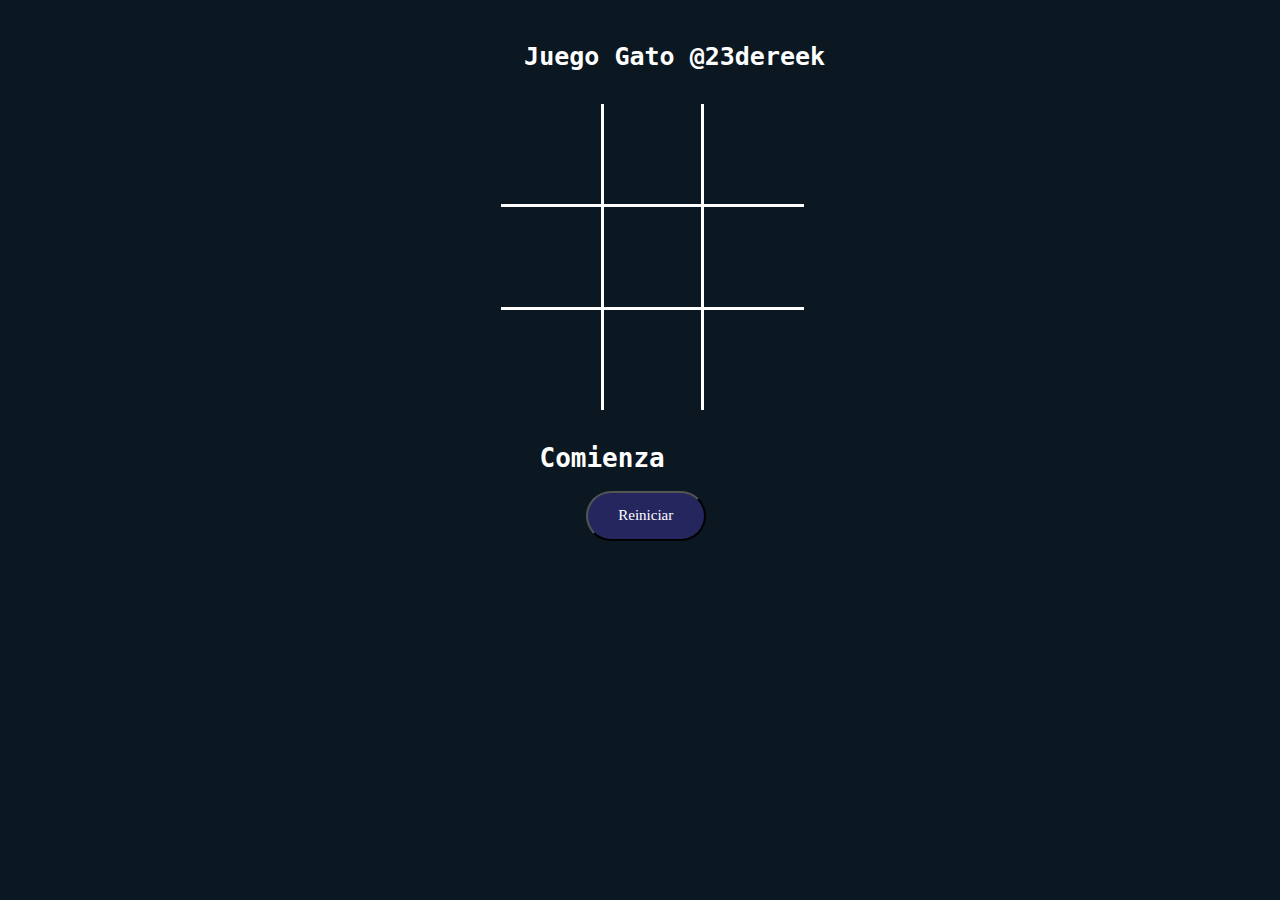
<file: index.html>
<!DOCTYPE html>
<html lang="en">

<head>
    <meta charset="UTF-8">
    <meta name="viewport" content="width=device-width, initial-scale=1.0">
    <title>Document</title>
    <link rel="stylesheet" href="css/style.css">

</head>

<body>



    <section>
        <div class="juego">
            <div>
                <h1 class="title">Juego Gato @23dereek</h1>
            </div>
            <div id="container" class="contenedor">
                <div id="div1" class="miniC"></div>
                <div id="div2" class="miniC"></div>
                <div id="div3" class="miniC"></div>
                <div id="div4" class="miniC"></div>
                <div id="div5" class="miniC"></div>
                <div id="div6" class="miniC"></div>
                <div id="div7" class="miniC"></div>
                <div id="div8" class="miniC"></div>
                <div id="div9" class="miniC"></div>
            </div>
            <div id="contenedor2" class="contenedor2"></div>
            <div id="contenedor3" class="contenedor3"></div>
            <div class="gridFinal">
                <div>
                    <h1 id="nombreTurno">Comienza</h1>
                </div>
                <div>
                    <button id="reiniciar">Reiniciar</button>
                </div>
            </div>
        </div>

    </section>

    <script src="js/script.js"></script>
</body>

</html>
</file>
<file: css/style.css>
body{
  background-color: #0b1721;

}
.juego {
  display: grid;
  grid-template-columns: repeat(1, 1fr);
  gap: 1em;
  margin-top: 2%;
  margin-left: 39%;
}
.title {
  font-size: 25px;
  font-family: monospace;
  color: white;
  margin-left: 3%;
 
}
.contenedor {
  display: grid;
  grid-template-columns: 100px 100px 100px;
}
.contenedor2 {
  display: grid;
  grid-template-columns: 100px 100px 100px;
  background-color: rgba(225, 225, 225, 0);
  height: 310px;
  width: 303px;
  margin-top: 85px;
  position: absolute;
}
.contenedor3{
  display: grid;
  grid-template-columns: 100px 100px 100px;
  background-color: rgba(0, 0, 0, 0);
  height: 310px;
  width: 303px;
  margin-top: 85px;
  position: absolute;
}
#contenedor3{
  display: none;
}

.miniC {
  height: 100px;
  width: 100px;
  font-size: 70px;
  font-family: monospace;
  background-color: transparent;
  border-left: 3px solid white;
  border-bottom: 3px solid white;
  display: flex;
  justify-content: center;
  color: white;
  /* box-shadow: 5px 5px 50px rgb(255, 255, 255); */
}
.gridFinal{
  display: grid;
  grid-template-columns: repeat(1,1fr);
}
#div1{
  border-left: none;
}
#div4{
  border-left: none;
}
#div7{
  border-left: none;
  border-bottom: none;
}
#div8{
  border-bottom: none;
}
#div9{
  border-bottom: none;
}

#nombreTurno{
  font-family: monospace;
  margin-left: 5%;
  color: white;
}
#reiniciar{
  height: 50px;
  width: 120px;
  background-color: rgb(38, 38, 95);
  color: white;
  font-family: cursive;
  font-size: 15px;
  border-radius: 100px;
  margin-left: 11%;
}
#reiniciar:hover{
  transition: 1s ease;
  box-shadow: 10px 10px 100px rgb(255, 255, 255);
}
.contenedor2{
  pointer-events: none;
  opacity: 0.5;
}
</file>
